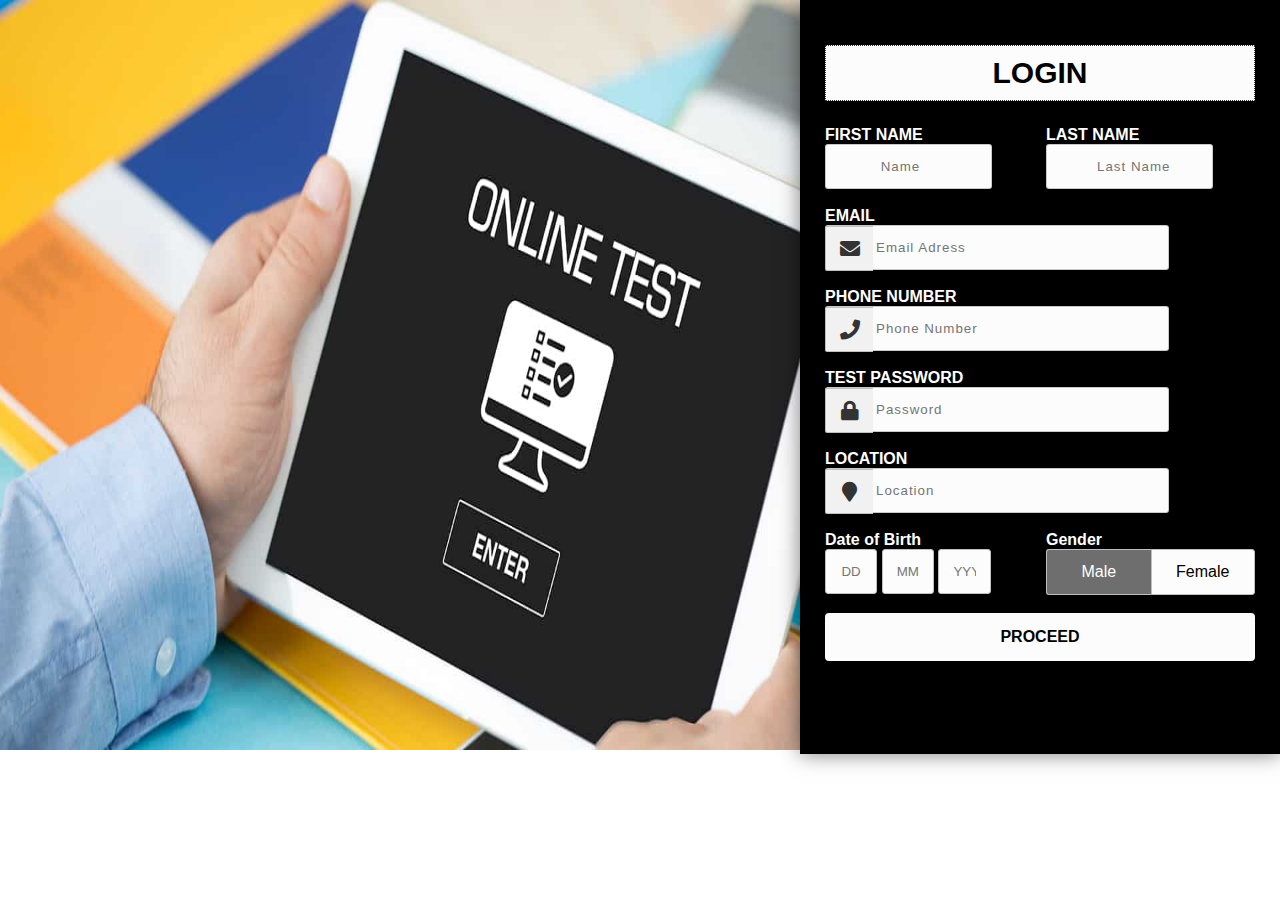
<file: ST3/index.html>
<!-- <!DOCTYPE html>
<html lang="en">
<head>
    <meta charset="UTF-8">
    <meta http-equiv="X-UA-Compatible" content="IE=edge">
    <meta name="viewport" content="width=device-width, initial-scale=1.0">
    <link rel="stylesheet" href="index.css">
    <link rel="stylesheet" href="https://cdnjs.cloudflare.com/ajax/libs/font-awesome/5.15.3/css/all.min.css">
    <title>Online Test</title>
</head>
<body>
    <div class="flex-container">
        <div class="flex-child1">
            <img src="Online-test-platform.jpg" id="img1"/>
        </div>
        <div class="wrapper flex-child2">
            <h2>LOGIN</h2>
            <form  id="form">
                <div class="input-group">
                      <div class="input-box">
                        <h4>NAME</h4>
                            <input type="text" placeholder="Name"  class="name" id="fname">
                            <i class="fa fa-user icon"></i>
                            <i class="fas fa-check-circle h"></i>
                            <i class="fas fa-exclamation-circle h"></i>
                            <small>Error message</small>
                      </div>
                     
                </div>
                <div class="input-group">
                      <div class="input-box">
                        <h4>EMAIL</h4>
                           <input type="email" placeholder="Email Adress"  class="name" id="email">
                           <i class="fa fa-envelope icon"></i>
                           <i class="fas fa-check-circle h"></i>
                           <i class="fas fa-exclamation-circle h"></i>
                           <small>Error message</small> 
                      </div>
                </div>
                <div class="input-group">
                    <div class="input-box">
                      <h4>PHONE NUMBER</h4>
                          <input type="number" placeholder="Phone Number"  class="name" id="phonenumber">
                         <i class="fa fa-phone icon"></i>
                         <i class="fas fa-check-circle h"></i>
                         <i class="fas fa-exclamation-circle h"></i> 
                         <small>Error message</small> 
                    </div>
              </div>
              <div class="input-group">
                <div class="input-box">
                  <h4>TEST PASSWORD</h4>
                     <input type="password" placeholder="Password"  class="name" id="password">
                     <i class="fa fa-lock icon"></i>
                     <i class="fas fa-check-circle h"></i>
                     <i class="fas fa-exclamation-circle h"></i>
                     <small>Error message</small> 
                </div>
          </div>
          <div class="input-group">
            <div class="input-box">
              <h4>LOCATION</h4>
                 <input type="text" placeholder="Location"  class="name" id="location">
                 <i class="fa fa-map-marker icon"></i>
                 <i class="fas fa-check-circle h"></i>
                 <i class="fas fa-exclamation-circle h"></i>
                 <small>Error message</small> 
            </div>
      </div>
                <div class="input-group">
                      <div class="input-box">
                        <h4>Date of Birth</h4>
                            <input type="text" placeholder="DD" class="dob">
                            <input type="text" placeholder="MM" class="dob">
                            <input type="text" placeholder="YYYY" class="dob">
                      </div>
                      <div class="input-box">
                          <h4>Gender</h4>
                            <input type="radio" id="b1" name="gendar" checked class="radio">
                            <label for="b1">Male</label>
                            <input type="radio" id="b2" name="gendar" class="radio">
                            <label for="b2">Female</label>
                      </div>
                </div>
                <div class="input-group">
                    <div class="input-box">
                        <button type="submit">PROCEED</button>
                    </div>
                </div>
            </form>
        </div>
    </div>
    <script type="text/javascript">
        const form = document.getElementById('form');
        const fname = document.getElementById('fname');
        const lname = document.getElementById('lname');
        const email = document.getElementById('email');
        const phone = document.getElementById('phonenumber');
        const password = document.getElementById('password');
        const confirmpassword = document.getElementById('location');
        var err=0;
    

    form.addEventListener('submit', e => {       
        
        checkInputs();
		if(err==0){
            window.open("index2.html");
		}
        else{
            e.preventDefault();
       }

        
    });

    function checkInputs() {
        const fnameValue = lname.value.trim();
        const lnameValue = lname.value.trim();
        const emailValue = email.value.trim();
        const phoneValue = phone.value.trim();
        const passwordValue = password.value.trim();
        const confirmpasswordValue = confirmpassword.value.trim();
        err=0;
        
        if(fnameValue === '') {
            setErrorFor(fname, 'first name cannot be blank');
        } 
		else{
            setSuccessFor(fname);
        }
		
        if(lnameValue === '') {
            setErrorFor(lname, 'last name cannot be blank');
        } 
		else {
            setSuccessFor(lname);
        }
        
        if(emailValue === '') {
            setErrorFor(email, 'Email cannot be blank');
        } 
		else if (!(/^[a-zA-Z0-9.!#$%&'+/=?^_`{|}~-]+@[a-zA-Z0-9-]+(?:\.[a-zA-Z0-9-]+)$/.test(emailValue))){
            setErrorFor(email, 'Not a valid email');
        } 
		else{
            setSuccessFor(email);
        }
		
        if(phoneValue === '') {
            setErrorFor(phone, 'Phone number cannot be blank');
        }  
        else if (!(/^\+?([0-9]{2})\)?[-]?([0-9]{4})[-]?([0-9]{4})$/.test(phoneValue))) {
            setErrorFor(phone, 'Please enter a valid phone number');
        }
		else {
            setSuccessFor(phone);
        }
		
        if(passwordValue === '') {
            setErrorFor(password, 'Password cannot be blank');
        }  
		else {
            setSuccessFor(password);
        }
		
        if(confirmpasswordValue === '') {
            setErrorFor(confirmpassword, 'Location cannot be blank');
        } 
        else if(confirmpasswordValue === passwordValue){
            setSuccessFor(addrs);
        }
    }

    function setErrorFor(input, message) {
        const formControl = input.parentElement;
        const small = formControl.querySelector('small');
        formControl.className = 'input-box error';
        small.innerText = message;
        err=err+1;
    }

    function setSuccessFor(input) {
        const formControl = input.parentElement;
        formControl.className = 'input-box success';
    }
        
    function isEmail(email) {
       return /^(\w{1,})(@)([a-zA-Z]{1,})(.)(.com)$/.test(email);
	}
    addrs.addEventListener("focus",function(){
        const formControl = addrs.parentElement;
        const small = formControl.querySelector('small');
        small.innerText = " ";
    })

     -->
    <!-- </script>
</body>
</html> -->



<!DOCTYPE html>
<html lang="en">
<head>
    <meta charset="UTF-8">
    <meta http-equiv="X-UA-Compatible" content="IE=edge">
    <meta name="viewport" content="width=device-width, initial-scale=1.0">
    <link rel="stylesheet" href="index.css">
    <link rel="stylesheet" href="https://cdnjs.cloudflare.com/ajax/libs/font-awesome/5.15.3/css/all.min.css">
    <title>Document</title>
</head>
<body>
    <div class="flex-container">
        <div class="flex-child1">
            <img src="Online-test-platform.jpg" id="img1"/>
        </div>
        <div class="wrapper flex-child2">
            <h2>LOGIN</h2>
            <form  id="form">
                <div class="input-group">
                      <div class="input-box">
                        <h4>FIRST NAME</h4>
                            <input type="text" placeholder=" Name"  class="name" id="fname">
                            <!-- <i class="fa fa-user icon"></i>
                            <i class="fas fa-check-circle h"></i>
                            <i class="fas fa-exclamation-circle h"></i> -->
                            <small>Error message</small>
                      </div>
                      <div class="input-box">
                        <h4>LAST NAME</h4>
                            <input type="text" placeholder="Last Name"  class="name" id="lname">
                            <!-- <i class="fa fa-user icon"></i>
                            <i class="fas fa-check-circle h"></i>
                            <i class="fas fa-exclamation-circle h"></i> -->
                            <small>Error message</small>  
                      </div>
                </div>
                <div class="input-group">
                      <div class="input-box">
                        <h4>EMAIL</h4>
                           <input type="email" placeholder="Email Adress"  class="name" id="email">
                           <i class="fa fa-envelope icon"></i>
                           <i class="fas fa-check-circle h"></i>
                           <i class="fas fa-exclamation-circle h"></i>
                           <small>Error message</small> 
                      </div>
                </div>
                <div class="input-group">
                    <div class="input-box">
                      <h4>PHONE NUMBER</h4>
                         <input type="number" placeholder="Phone Number"  class="name" id="phonenumber">
                         <i class="fa fa-phone icon"></i>
                         <i class="fas fa-check-circle h"></i>
                         <i class="fas fa-exclamation-circle h"></i>
                         <small>Error message</small> 
                    </div>
              </div>
              <div class="input-group">
                <div class="input-box">
                  <h4>TEST PASSWORD</h4>
                     <input type="password" placeholder="Password"  class="name" id="password">
                     <i class="fa fa-lock icon"></i>
                     <i class="fas fa-check-circle h"></i>
                     <i class="fas fa-exclamation-circle h"></i>
                     <small>Error message</small> 
                </div>
          </div>
          <div class="input-group">
            <div class="input-box">
              <h4>LOCATION</h4>
                 <input type="text" placeholder="Location"  class="name" id="location">
                 <i class="fa fa-map-marker icon"></i>
                 <i class="fas fa-check-circle h"></i>
                 <i class="fas fa-exclamation-circle h"></i>
                 <small>Error message</small> 
            </div>
      </div>
                <div class="input-group">
                      <div class="input-box">
                        <h4>Date of Birth</h4>
                            <input type="text" placeholder="DD" class="dob">
                            <input type="text" placeholder="MM" class="dob">
                            <input type="text" placeholder="YYYY" class="dob">
                      </div>
                      <div class="input-box">
                          <h4>Gender</h4>
                            <input type="radio" id="b1" name="gendar" checked class="radio">
                            <label for="b1">Male</label>
                            <input type="radio" id="b2" name="gendar" class="radio">
                            <label for="b2">Female</label>
                      </div>
                </div>
                <div class="input-group">
                    <div class="input-box">
                        <button type="submit">PROCEED</button>
                    </div>
                </div>
            </form>
        </div>
    </div>
    <script type="text/javascript">
        const form = document.getElementById('form');
        const fname = document.getElementById('fname');
        const lname = document.getElementById('lname');
        const email = document.getElementById('email');
        const phone = document.getElementById('phonenumber');
        const password = document.getElementById('password');
        const confirmpassword = document.getElementById('location');
        var err=0;
    

    form.addEventListener('submit', e => {       
        
        checkInputs();
		if(err==0){
            window.open("index2.html");
		}
        else{
            e.preventDefault();
       }

        
    });

    function checkInputs() {
        const fnameValue = lname.value.trim();
        const lnameValue = lname.value.trim();
        const emailValue = email.value.trim();
        const phoneValue = phone.value.trim();
        const passwordValue = password.value.trim();
        const confirmpasswordValue = confirmpassword.value.trim();
        err=0;
        
        if(fnameValue === '') {
            setErrorFor(fname, 'first name cannot be blank');
        } 
		else{
            setSuccessFor(fname);
        }
		
        if(lnameValue === '') {
            setErrorFor(lname, 'last name cannot be blank');
        } 
		else {
            setSuccessFor(lname);
        }
        
        if(emailValue === '') {
            setErrorFor(email, 'Email cannot be blank');
        } 
		else if (!(/^[a-zA-Z0-9.!#$%&'+/=?^_`{|}~-]+@[a-zA-Z0-9-]+(?:\.[a-zA-Z0-9-]+)$/.test(emailValue))){
            setErrorFor(email, 'Not a valid email');
        } 
		else{
            setSuccessFor(email);
        }
		
        if(phoneValue === '') {
            setErrorFor(phone, 'Phone number cannot be blank');
        }  
        else if (!(/^\+?([0-9]{2})\)?[-]?([0-9]{4})[-]?([0-9]{4})$/.test(phoneValue))) {
            setErrorFor(phone, 'Please enter a valid phone number');
        }
		else {
            setSuccessFor(phone);
        }
		
        if(passwordValue === '') {
            setErrorFor(password, 'Password cannot be blank');
        }  
		else {
            setSuccessFor(password);
        }
		
        if(confirmpasswordValue === '') {
            setErrorFor(confirmpassword, 'Location cannot be blank');
        } 
        else if(confirmpasswordValue === passwordValue){
            setSuccessFor(addrs);
        }
    }

    function setErrorFor(input, message) {
        const formControl = input.parentElement;
        const small = formControl.querySelector('small');
        formControl.className = 'input-box error';
        small.innerText = message;
        err=err+1;
    }

    function setSuccessFor(input) {
        const formControl = input.parentElement;
        formControl.className = 'input-box success';
    }
        
    function isEmail(email) {
       return /^(\w{1,})(@)([a-zA-Z]{1,})(.)(.com)$/.test(email);
	}
    addrs.addEventListener("focus",function(){
        const formControl = addrs.parentElement;
        const small = formControl.querySelector('small');
        small.innerText = " ";
    })

    
    </script>
</body>
</html>
</file>
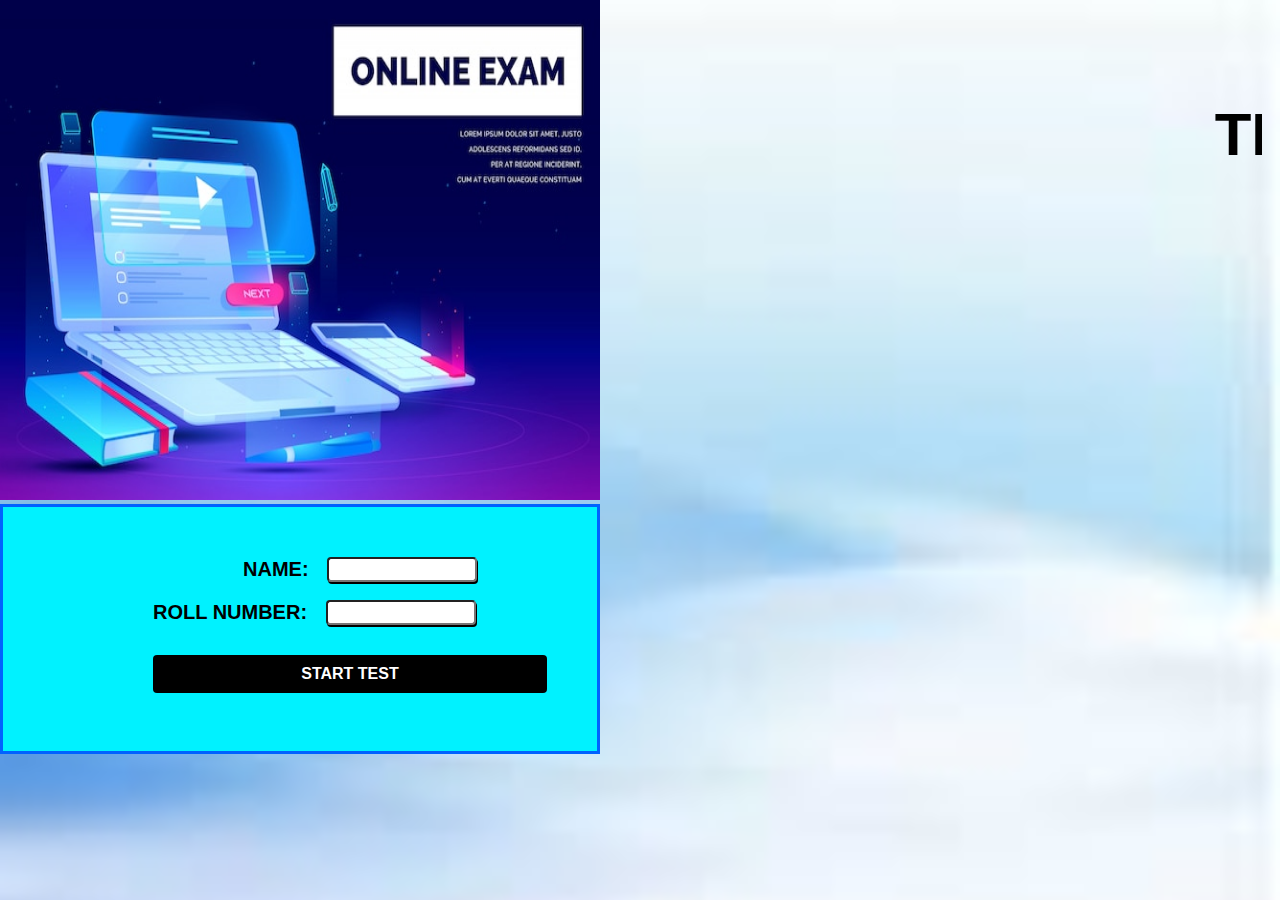
<file: ST3/index2.html>
<!DOCTYPE html>
<html lang="en">
<head>
    <meta charset="UTF-8">
    <meta http-equiv="X-UA-Compatible" content="IE=edge">
    <meta name="viewport" content="width=device-width, initial-scale=1.0">
    <link rel="stylesheet" href="index2.css">
    <link rel="preconnect" href="https://fonts.googleapis.com">
<link rel="preconnect" href="https://fonts.gstatic.com" crossorigin>
<link href="https://fonts.googleapis.com/css2?family=Oswald:wght@500&display=swap" rel="stylesheet">
    <title>Lets Start</title>
</head>
<body onload='startCounter()'>
    <div>
        <div id="div1"><img id="img1" src="online-exam-distant-education-landing-page-banner_33099-2272.jpg"/></div>
        <div id="div2">
            <form id="form">
                <div id="input-box">
                <label id="label1">NAME: </label>&nbsp;&nbsp;
                <input type="text"  id="input1"/><br><br>
                <small>Error message</small> 
                </div>
                <div id="input-box">
                <label id="label2">ROLL NUMBER: </label>&nbsp;&nbsp;
                <input type="number" id="input2"/>
                <small>Error message</small> 
                </div>
                <div>
                    <button type="submit">START TEST</button>
                </div>
            </form>
           
        </div>
        <div id="div3">
            <marquee><h1>TEST IS LIVE!!!</h1></marquee>
        </div>
        <!-- <div id="container">
            <div class="counter" id="fifth">
                <p class="current">0</p>
                <p class="next">1</p>
            </div>
            <div class="counter" id="fourth">
                <p class="current">0</p>
                <p class="next">1</p>
            </div>
            <div class="counter" id="third">
                <p class="current">0</p>
                <p class="next">1</p>
            </div>
            <div class="counter" id="second">
                <p class="current">0</p>
                <p class="next">1</p>
            </div>
            <div class="counter" id="first">
                <p class="current">0</p>
                <p class="next">1</p>
            </div>
        </div> -->
    </div>
    <script type="text/javascript">
        const form=document.getElementById("form");
        const name=document.getElementById("input1");
        const rollno=document.getElementById("input2");

        form.addEventListener('submit', e => {       
        
        checkInputs();
		if(err==0){
            window.open("index3.html");
		}
        else{
            e.preventDefault();
       }

        
    });
    function checkInputs(){
        const nameValue=name.value.trim();
        const rollValue=rollno.value.trim();
        err=0;
        if(nameValue===''){
            setErrorFor(name, 'Name can not be blank');
        }
        else{
            setSuccessFor(name);
        }
        if(rollno===''){
            setErrorFor(rollno, 'Roll number can not be blank');
        }
        else{
            setSuccessFor(rollno);
        }
    }
    function setErrorFor(input, message) {
        const formControl = input.parentElement;
        const small = formControl.querySelector('small');
        formControl.className = 'input-box error';
        small.innerText = message;
        err=err+1;
    }
    function setSuccessFor(input) {
        const formControl = input.parentElement;
        formControl.className = 'input-box success';
    }
    </script>
    <script>
        var countInterval;
    
    
    function startCounter() {
        
        var number = 10;
        
        var currentNos = document.querySelectorAll(".counter .current");
        var nextNos = document.querySelectorAll(".counter .next");
        var count = 0;
        
        resetNumbers(currentNos, nextNos, 5);

        clearInterval(countInterval);
        
        countInterval = setInterval(function() {
            if(count === number) {
                clearInterval(countInterval);
                return;
            }
            increaseCount(currentNos, nextNos, 4);
            count++;
        }, 1000);
    
    }
    
    
    function resetNumbers(currentNos, nextNos, end) {
        for(var i=0; i<end; ++i) {
            currentNos[i].innerText = 0;
            nextNos[i].innerText = 1;
        }
    }
    
    
    
    function increaseCount(currentNos, nextNos, index) {
        
        let current = currentNos[index];
        let next = nextNos[index];
        
        if(current.innerText == 9) {
            increaseCount(currentNos, nextNos, index-1);
        }
        
        next.classList.add("animate");
        
        setTimeout(function() {
            current.innerText = next.innerText;
            next.classList.remove("animate");
            next.innerText = parseInt(next.innerText) + 1;
            if(next.innerText > 9) {
                next.innerText = 0;
            }
        }, 500);
        
    }
        </script>
    
</body>
</html>
</file>
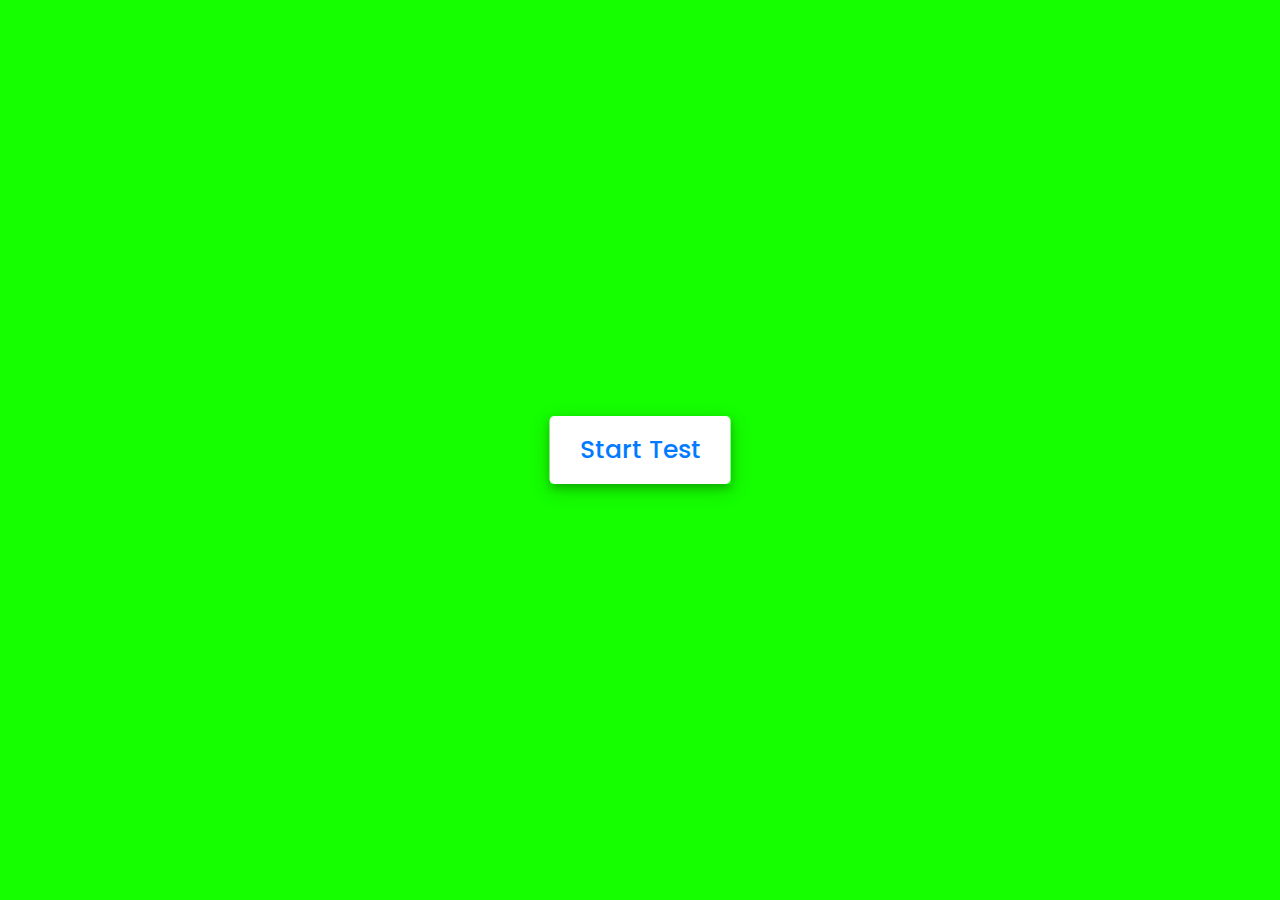
<file: ST3/index3.html>
<!-- Created By CodingNepal - www.codingnepalweb.com  -->
<!DOCTYPE html>
<html lang="en">
<head>
    <meta charset="UTF-8">
    <meta name="viewport" content="width=device-width, initial-scale=1.0">
    <title>Awesome Quiz App | CodingNepal</title>
    <link rel="stylesheet" href="index3.css">
    <!-- FontAweome CDN Link for Icons-->
    <link rel="stylesheet" href="https://cdnjs.cloudflare.com/ajax/libs/font-awesome/5.15.3/css/all.min.css"/>
</head>
<body>
    <!-- start Quiz button -->
    <div class="start_btn"><button>Start Test</button></div>

    <!--Info Box -->
    <div class="info_box">
        <div class="info-title"><span>INSTRUCTIONS</span></div>
        <div class="info-list">
            <div class="info">1. You will have only <span>20 seconds</span> per each question.</div>
            <div class="info">2. Once you select your answer, it can't be undone.</div>
            <div class="info">3. You can't select any option once time goes off.</div>
            <div class="info">4. You can't exit from the Quiz while you're playing.</div>
            <div class="info">5. You'll get points on the basis of your correct answers.</div>
        </div>
        <div class="buttons">
            <button class="quit">Exit </button>
            <button class="restart">Continue</button>
        </div>
    </div>

    <!-- Quiz Box -->
    <div class="quiz_box">
        <header>
            <div class="title">Attempt The Question</div>
            <div class="timer">
                <div class="time_left_txt">Time Left</div>
                <div class="timer_sec">20</div>
            </div>
            <div class="time_line"></div>
        </header>
        <section>
            <div class="que_text">
                <!-- Here I've inserted question from JavaScript -->
            </div>
            <div class="option_list">
                <!-- Here I've inserted options from JavaScript -->
            </div>
        </section>

        <!-- footer of Quiz Box -->
        <footer>
            <div class="total_que">
                <!-- Here I've inserted Question Count Number from JavaScript -->
            </div>
            <button class="next_btn">Next Que</button>
        </footer>
    </div>

    <!-- Result Box -->
    <div class="result_box">
        <div class="icon">
            <i class="fas fa-crown"></i>
        </div>
        <div class="complete_text">TEST COMPLETE!</div>
        <div class="score_text">
            <!-- Here I've inserted Score Result from JavaScript -->
        </div>
        <div class="buttons">
            <button class="restart">Replay Quiz</button>
            <button class="quit">Quit Quiz</button>
        </div>
    </div>

    <!-- Inside this JavaScript file I've inserted Questions and Options only -->
    <script src="questions.js"></script>

    <!-- Inside this JavaScript file I've coded all Quiz Codes -->
    <script src="script.js"></script>

</body>
</html>
</file>
<file: ST3/index.css>
*{
    margin: 0;
    padding: 0;
    box-sizing: border-box;
}
body{
    font-family: Arial, Helvetica, sans-serif;
}
.flex-container{
    display:flex;
}
.flex-child1{
    flex:1;
}
#img1{
    height: 750px;
    width: 800px;
}
.wrapper{
    background-color:black;
    width:50%;
    padding:25px;
    box-shadow: 0px 0px 20px rgba(0,0,0,0.5);
}
.wrapper h2{
    background-color: #fcfcfc;
    color: balck;
    font-size: 30px;
    padding: 10px;
    margin-top: 20px;
    margin-bottom: 20px;
    text-align: center;
    border: 1px dotted #333;
	
}
h3{
    padding-bottom: 5px;
    color: white;
}
h4{
    color: white;
}
.input-group{
    margin-bottom: 8px;
    width: 100%;
    position: relative;
    display: flex;
    flex-direction: row;
    padding: 5px 0;
}
.input-box{
    width: 100%;
    margin-right: 12px;
    position: relative;
}
.input-box:last-child{
    margin-right: 0;
}
.name{
    padding: 14px 10px 14px 50px;
    width: 80%;
    background-color: #fcfcfc;
    border: 1px solid #00000033;
    outline: none;
    letter-spacing: 1px;
    /* transition: 0.3s; */
    border-radius: 3px;
    color: #333;
}
.name:focus, .dob:focus, textarea:focus{
    box-shadow:0 0 2px 1px grey; 
    box-shadow:0 0 2px 1px #7ed32180;
    box-shadow: 0 0 2px 1px grey;
    border: 1px solid grey;
}
.input-box .icon{
    width: 48px;
    height: 45px;
    display: flex;
    justify-content: center;
    align-items: center;
    position: absolute;
    top: 19px;
    left: 0px;
    bottom: 0px;
    color: #333;
    background-color: #f1f1f1;
    border-radius: 2px 0 0 2px;
    /* transition: 0.3s; */
    font-size: 20px;
    pointer-events: none;
    border: 1px solid #00000033;
    border-right: none;
    
}
.name:focus + .icon{
    background-color: grey;
    color: #fff;
    border-right: 10px solid #7ed321;
    border: none;
    transition: 1s;
}
.dob{
    width: 25%;
    padding: 14px;
    text-align: center;
    background-color: #fcfcfc;
    /* transition: 0.3s; */
    outline: none;
    border: 1px solid #c0bfbf;
    border-radius: 3px;
}
.radio{
    display: none;
	width:5%;
}
.input-box label{
    width: 50%;
    padding: 13px;
    background-color: #fcfcfc;
    float: left;
    text-align: center;
    border: 1px solid #c0bfbf;
    overflow: hidden;
}
.input-box label:first-of-type{
    border-top-left-radius: 3px;
    border-bottom-left-radius: 3px;
    border-right: none;
}
.input-box label:last-of-type{
    border-top-right-radius: 3px;
    border-bottom-right-radius: 3px;
}
.radio:checked + label{
    background-color: #808080db;
    color: #fff;
    /* transition: 0.5s; */
}
.input-box select{
    width: 33%;
    padding: 12px;
    background-color: #fcfcfc;
    float: left;
    text-align: center;
    font-size: 16px;
    outline: none;
    border: 1px solid #c0bfbf;
    cursor: pointer;
} 
.input-box select:focus
{
    background-color: grey;
    color: #fff;
    text-align: center;
}
button
{
    width: 100%;
    background: transparent;
    border: none;
    background-color: #fcfcfc;
    color: black;
    padding: 15px;
    border-radius: 4px;
    font-size: 16px;
    font-weight: bold;
}
button:hover{
    cursor: pointer;
}


textarea
{
	width:90%;
	height:100px;

}

.input-box.success input {
	border-color: #2ecc71;
}

.input-box.error input {
	border-color: #e74c3c;
    border-width:2px ;
}

.input-box .h {
	visibility: hidden;
	position: absolute;
	top: 6px;
	right: 30px;
}


.input-box.success i.fa-check-circle {
	color: #2ecc71;
	visibility: visible;
}

.input-box.error i.fa-exclamation-circle {
	color: #e74c3c;
	visibility: visible;
}

.input-box small {
	color: #e74c3c;
	position: absolute;
    top:48px;
	bottom: 0;
	left: 48px;
	visibility: hidden;
}
.input-box.error small {
	visibility: visible;
}
</file>
<file: ST3/index2.css>
*{
    margin: 0;
    padding: 0;
    box-sizing: border-box;
}
body{
    font-family: Arial, Helvetica, sans-serif;
    background-image: url('testlivebg.jfif');
    background-repeat: no-repeat;
    background-size: cover;
}
#img1{
    width: 600px;
    height: 500px;
}
#div2{
    margin-top: 100 rem;
    width: 600px;
    height: 250px; 
    border: 3px solid rgb(0, 98, 255);
    background-color: rgb(0, 242, 255);
    padding: 50px;
    padding-left: 150px;
}
label{
    font-size: 20px;
    font-weight: bold;
}
#label1{
    margin-left: 90px;
}
input{
    width: 150px;
    height: 25px;
    border-radius: 4px;
    box-shadow: 1px 2px rgb(0,0,0);
    font-family: 'Oswald', sans-serif;
}
.input-box.success input {
	border-color: #2ecc71;
}
.input-box.error input {
	border-color: #e74c3c;
    border-width:2px ;
}
small{
    color: #e74c3c;
	position: absolute;
    top:48px;
	bottom: 0;
	left: 48px;
	visibility: hidden;
}
button
{
    margin-top: 30px;
    width: 100%;
    background: transparent;
    border: none;
    background-color: black;
    color: white;
    padding: 10px;
    border-radius: 4px;
    font-size: 16px;
    font-weight: bold;
}
button:hover{
    cursor: pointer;
}
#div3{
    display: flex;
    margin-left: 825px;
    position: absolute;
    top: 100px;
    font-size: 30px;
    font-family: sans-serif;
}
#container{
    background-color:#555555;
    height:200px;
    width:40%;
    margin:auto;
    display:flex;
    justify-content:center;
    position: absolute;
    top: 250px;
    margin-left:750px; 
   }
.counter{
    display:inline-block;
    background-color:aliceblur;
    width:15%;
    max-width:80px;
    height:80px;
    margin:auto 10px;
    box-shadow:0px 0px px white;
    position:relative;
    overflow:hidden;
   }
.counter p{
    font-size:3rem;
    text-align:center;
    margin:0;
    width:100%;
    line-height:80px;
    border-top:2px solid black;
    background-color:aliceblue;
   }
p.next{
    position:absolute;
    top:80px;
   }
p.animate{
    transition-duration:0.5s;
    top:0px;
   }
#div4{
    position: absolute;
    top: 500px;
    margin-left: 900px;
}
#div4 h3{
    text-align: center;
}
span{
    color:  rgb(0, 98, 255);
    font-weight: 400;
}
</file>
<file: ST3/index3.css>
/* importing google fonts */
@import url('https://fonts.googleapis.com/css2?family=Poppins:wght@200;300;400;500;600;700&display=swap');
*{
    margin: 0;
    padding: 0;
    box-sizing: border-box;
    font-family: 'Poppins', sans-serif;
}

body{
    background: #15ff00;
}

::selection{
    color: #fff;
    background: #ff0000;
}

.start_btn,
.info_box,
.quiz_box,
.result_box{
    position: absolute;
    top: 50%;
    left: 50%;
    transform: translate(-50%, -50%);
    box-shadow: 0 4px 8px 0 rgba(0, 0, 0, 0.2), 
                0 6px 20px 0 rgba(0, 0, 0, 0.19);
}

.info_box.activeInfo,
.quiz_box.activeQuiz,
.result_box.activeResult{
    opacity: 1;
    z-index: 5;
    pointer-events: auto;
    transform: translate(-50%, -50%) scale(1);
}

.start_btn button{
    font-size: 25px;
    font-weight: 500;
    color: #007bff;
    padding: 15px 30px;
    outline: none;
    border: none;
    border-radius: 5px;
    background: #fff;
    cursor: pointer;
}

.info_box{
    width: 1000px;
    height: 500px;
    background: #fff;
    border-radius: 5px;
    transform: translate(-50%, -50%) scale(0.9);
    opacity: 0;
    pointer-events: none;
    transition: all 0.3s ease;
}

.info_box .info-title{
    height: 60px;
    width: 100%;
    border-bottom: 1px solid lightgrey;
    display: flex;
    align-items: center;
    padding: 0 30px;
    border-radius: 5px 5px 0 0;
    font-size: 20px;
    font-weight: 600;
}

.info_box .info-list{
    padding: 15px 30px;
    height: 350px;
}

.info_box .info-list .info{
    margin: 5px 0;
    padding: 10px;
    font-size: 17px;
}

.info_box .info-list .info span{
    font-weight: 600;
    color: #007bff;
}
.info_box .buttons{
    height: 60px;
    display: flex;
    align-items: center;
    justify-content: flex-end;
    padding: 0 30px;
    border-top: 1px solid lightgrey;
}

.info_box .buttons button{
    margin: 0 5px;
    height: 40px;
    width: 100px;
    font-size: 16px;
    font-weight: 500;
    cursor: pointer;
    border: none;
    outline: none;
    border-radius: 5px;
    border: 1px solid #007bff;
    transition: all 0.3s ease;
}

.quiz_box{
    width: 1200px;
    background: #fff;
    border-radius: 5px;
    transform: translate(-50%, -50%) scale(0.9);
    opacity: 0;
    pointer-events: none;
    transition: all 0.3s ease;
}

.quiz_box header{
    position: relative;
    z-index: 2;
    height: 70px;
    padding: 0 30px;
    background: #fff;
    border-radius: 5px 5px 0 0;
    display: flex;
    align-items: center;
    justify-content: space-between;
    box-shadow: 0px 3px 5px 1px rgba(0,0,0,0.1);
}

.quiz_box header .title{
    font-size: 20px;
    font-weight: 600;
}

.quiz_box header .timer{
    color: #004085;
    background: #cce5ff;
    border: 1px solid #b8daff;
    height: 45px;
    padding: 0 8px;
    border-radius: 5px;
    display: flex;
    align-items: center;
    justify-content: space-between;
    width: 145px;
}

.quiz_box header .timer .time_left_txt{
    font-weight: 400;
    font-size: 17px;
    user-select: none;
}

.quiz_box header .timer .timer_sec{
    font-size: 18px;
    font-weight: 500;
    height: 30px;
    width: 45px;
    color: #fff;
    border-radius: 5px;
    line-height: 30px;
    text-align: center;
    background: #343a40;
    border: 1px solid #343a40;
    user-select: none;
}

.quiz_box header .time_line{
    position: absolute;
    bottom: 0px;
    left: 0px;
    height: 3px;
    background: #007bff;
}

section{
    padding: 25px 30px 20px 30px;
    background: #fff;
}

section .que_text{
    font-size: 25px;
    font-weight: 600;
}

section .option_list{
    padding: 20px 0px;
    display: block;   
}

section .option_list .option{
    background: aliceblue;
    border: 1px solid #84c5fe;
    border-radius: 5px;
    padding: 8px 15px;
    font-size: 17px;
    margin-bottom: 15px;
    cursor: pointer;
    transition: all 0.3s ease;
    display: flex;
    align-items: center;
    justify-content: space-between;
}

section .option_list .option:last-child{
    margin-bottom: 0px;
}

section .option_list .option:hover{
    color: #004085;
    background: #cce5ff;
    border: 1px solid #b8daff;
}

section .option_list .option.correct{
    color: #155724;
    background: #d4edda;
    border: 1px solid #c3e6cb;
}

section .option_list .option.incorrect{
    color: #721c24;
    background: #f8d7da;
    border: 1px solid #f5c6cb;
}

section .option_list .option.disabled{
    pointer-events: none;
}

section .option_list .option .icon{
    height: 26px;
    width: 26px;
    border: 2px solid transparent;
    border-radius: 50%;
    text-align: center;
    font-size: 13px;
    pointer-events: none;
    transition: all 0.3s ease;
    line-height: 24px;
}
.option_list .option .icon.tick{
    color: #23903c;
    border-color: #23903c;
    background: #d4edda;
}

.option_list .option .icon.cross{
    color: #a42834;
    background: #f8d7da;
    border-color: #a42834;
}

footer{
    height: 60px;
    padding: 0 30px;
    display: flex;
    align-items: center;
    justify-content: space-between;
    border-top: 1px solid lightgrey;
}

footer .total_que span{
    display: flex;
    user-select: none;
}

footer .total_que span p{
    font-weight: 500;
    padding: 0 5px;
}

footer .total_que span p:first-child{
    padding-left: 0px;
}

footer button{
    height: 40px;
    padding: 0 13px;
    font-size: 18px;
    font-weight: 400;
    cursor: pointer;
    border: none;
    outline: none;
    color: #fff;
    border-radius: 5px;
    background: #007bff;
    border: 1px solid #007bff;
    line-height: 10px;
    opacity: 0;
    pointer-events: none;
    transform: scale(0.95);
    transition: all 0.3s ease;
}

footer button:hover{
    background: #0263ca;
}

footer button.show{
    opacity: 1;
    pointer-events: auto;
    transform: scale(1);
}

.result_box{
    background: #fff;
    border-radius: 5px;
    display: flex;
    padding: 25px 30px;
    width: 1000px;
    height: 500px;
    align-items: center;
    flex-direction: column;
    justify-content: center;
    transform: translate(-50%, -50%) scale(0.9);
    opacity: 0;
    pointer-events: none;
    transition: all 0.3s ease;
}

.result_box .icon{
    font-size: 100px;
    color: #007bff;
    margin-bottom: 10px;
}

.result_box .complete_text{
    font-size: 20px;
    font-weight: 500;
}

.result_box .score_text span{
    display: flex;
    margin: 10px 0;
    font-size: 18px;
    font-weight: 500;
}

.result_box .score_text span p{
    padding: 0 4px;
    font-weight: 600;
}

.result_box .buttons{
    display: flex;
    margin: 20px 0;
}

.result_box .buttons button{
    margin: 0 10px;
    height: 45px;
    padding: 0 20px;
    font-size: 18px;
    font-weight: 500;
    cursor: pointer;
    border: none;
    outline: none;
    border-radius: 5px;
    border: 1px solid #007bff;
    transition: all 0.3s ease;
}

.buttons button.restart{
    color: #fff;
    background: #007bff;
}

.buttons button.restart:hover{
    background: #0263ca;
}

.buttons button.quit{
    color: #007bff;
    background: #fff;
}

.buttons button.quit:hover{
    color: #fff;
    background: #007bff;
}
</file>
